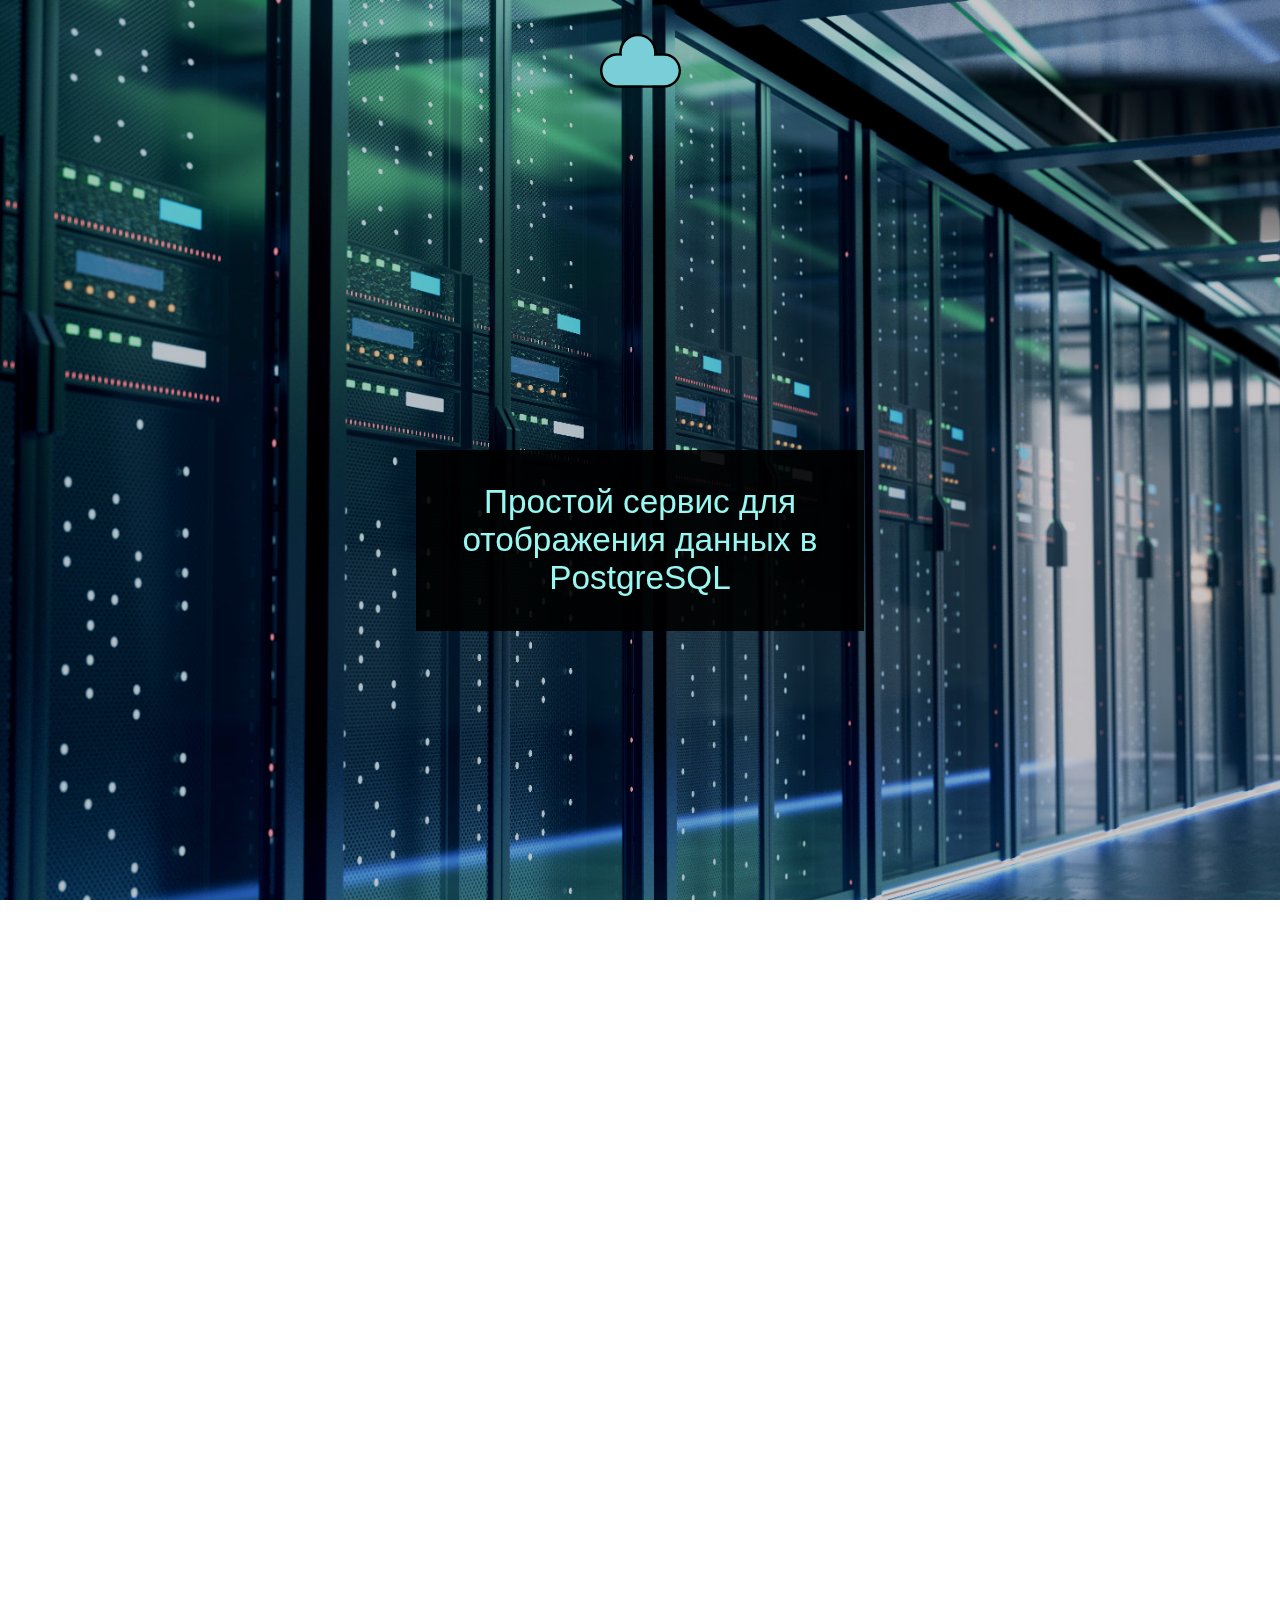
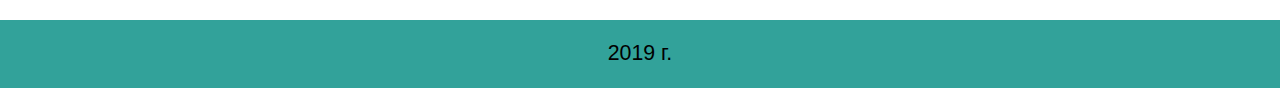
<file: index.html>
<!DOCTYPE html>
<html lang="ru">

<head>
  <meta charset="utf-8">
  <title>Главная страница</title>
  <link rel="stylesheet" type="text/css" href="css/style.css">
  <script src="js/script.js"></script>
</head>

<body>
  <header>
    <a id="icon-link">
      <img src="images/icon.svg" id="icon-id" alt="icon" onclick="showMenu()"></img>
    </a>
  </header>

  <main>
    <div class="container">
      <div class="textBox">
        <p>Простой сервис для отображения данных в PostgreSQL</p>
      </div>
    </div>
    <div class="iframe-container">
      <iframe width="560" height="315" src="https://www.youtube.com/embed/cv4uvzWfMVg" frameborder="0" allow="accelerometer; autoplay; encrypted-media; gyroscope; picture-in-picture" allowfullscreen></iframe>
    </div>
  </main>


  <footer>
    <p>2019 г.</p>
  </footer>
</body>

</html>
</file>
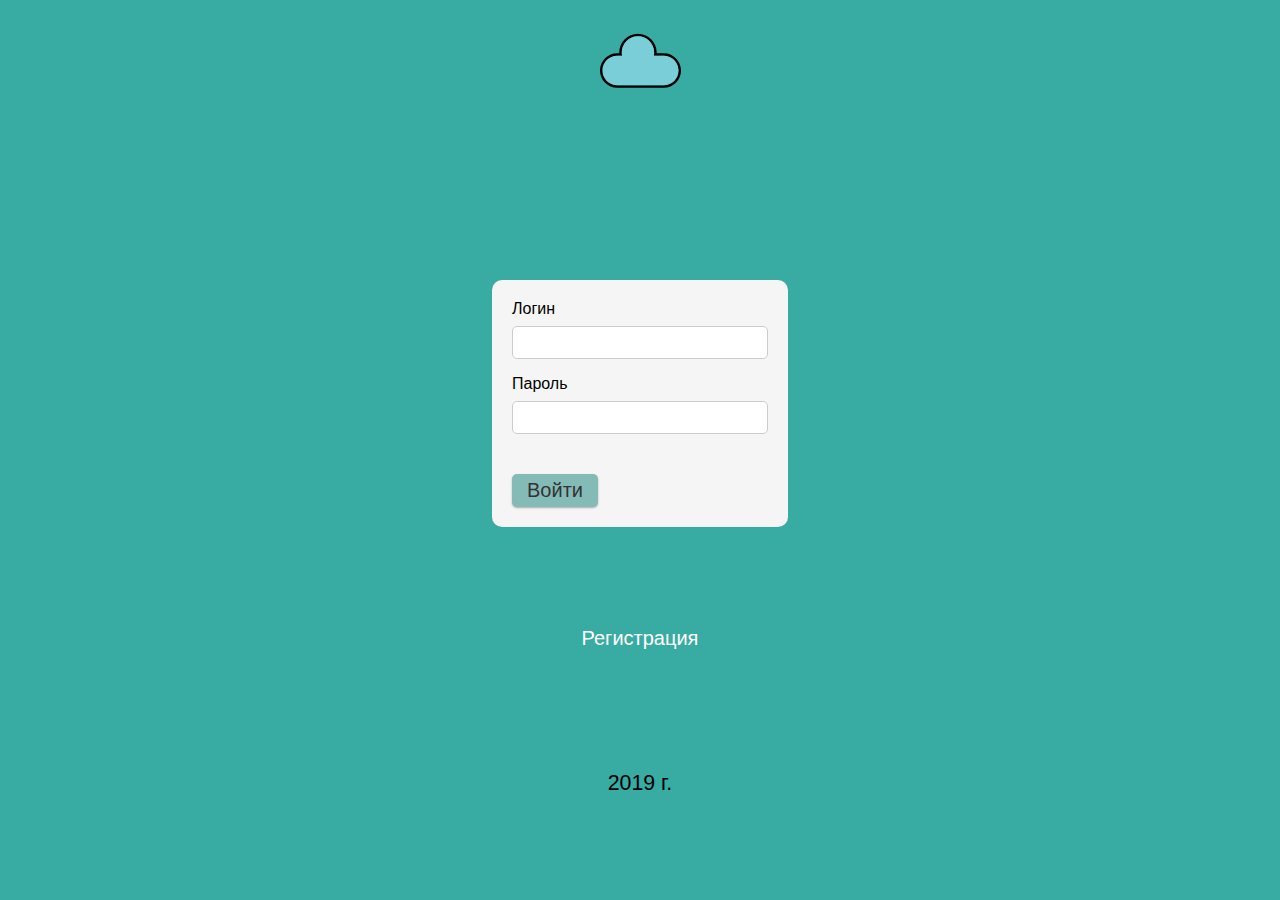
<file: login.html>
<!DOCTYPE html>
<html lang="ru">

<head>
  <meta charset="utf-8">
  <title>Войти в систему</title>
  <link rel="stylesheet" type="text/css" href="css/style_login.css">
  <script src="js/script.js"></script>
</head>

<body>
  <header>
    <a id="icon-link" href="index.html">
      <img src="images/icon.svg" id="icon-id" alt="icon"></img>
    </a>
  </header>

  <main>
    <form id="form_id" class="login" method="post" action="">
      <label for="login">Логин</label>
      <input type="text" id="login" name="login" />
      <label for="password">Пароль</label>
      <input type="password" id="password" name="password" />
      <input type="submit" value="Войти" />
    </form>

    <a class="sign-up" href="sign_up.html">Регистрация</a>
  </main>
  <footer>
    <p>2019 г.</p>
  </footer>
  <footer></footer>
</body>

</html>
</file>
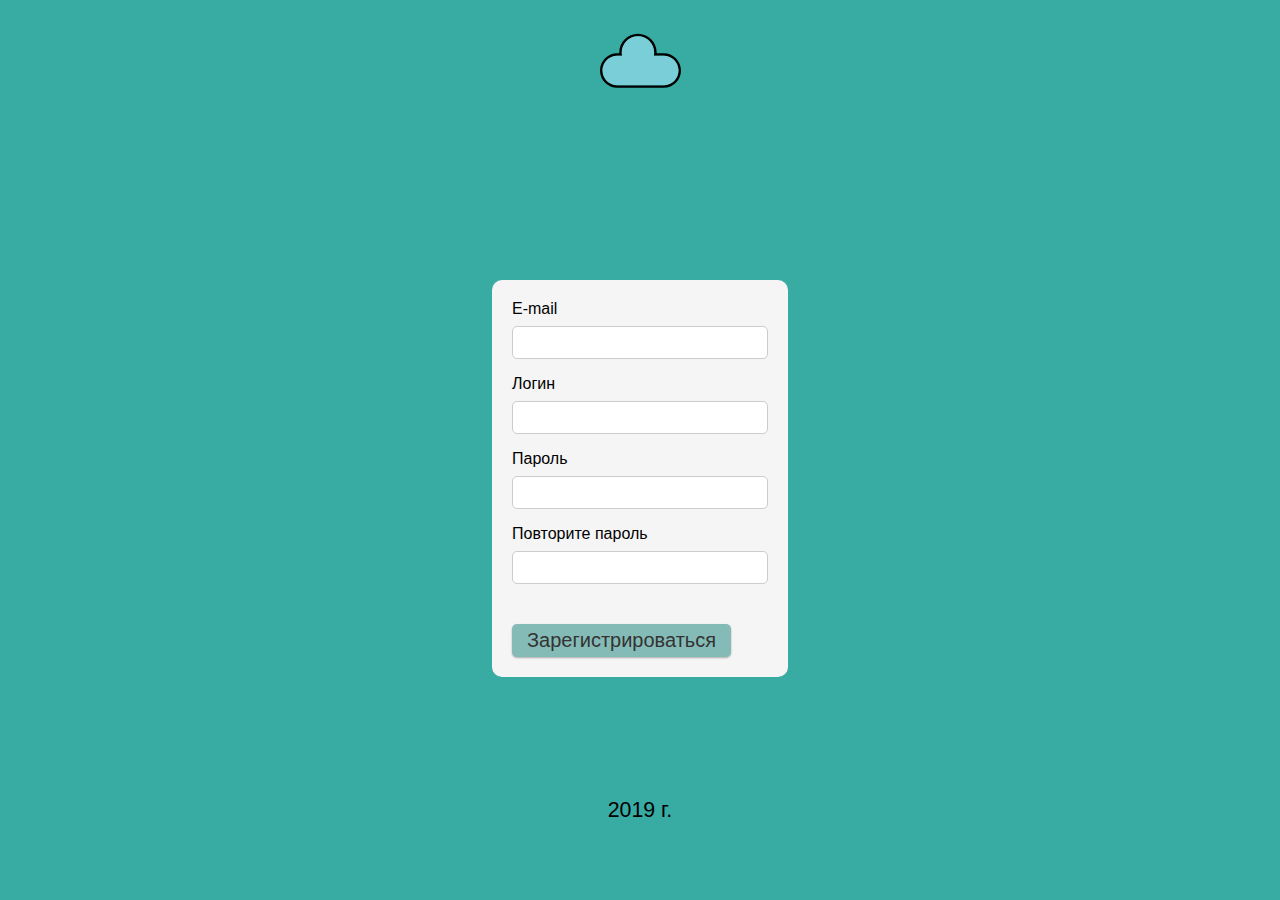
<file: sign_up.html>
<!DOCTYPE html>
<html lang="ru">

<head>
  <meta charset="utf-8">
  <title>Регистрация</title>
  <link rel="stylesheet" type="text/css" href="css/style_login.css">
  <script src="js/script.js"></script>
</head>

<body>
  <header>
    <a id="icon-link" href="index.html">
      <img src="images/icon.svg" id="icon-id" alt="icon"></img>
    </a>
  </header>

  <main>
    <form class="login" method="post" action="">
      <label for="email">E-mail</label>
      <input type="email" id="email" name="login" />

      <label for="login">Логин</label>
      <input type="text" id="login" name="login" />

      <label for="password">Пароль</label>
      <input type="password" id="password" name="password" />

      <label for="correct_password">Повторите пароль</label>
      <input type="password" id="correct_password" name="password" />

      <input type="submit" value="Зарегистрироваться" />
    </form>
  </main>

  <footer>
    <p>2019 г.</p>
  </footer>
  <footer></footer>
</body>

</html>
</file>
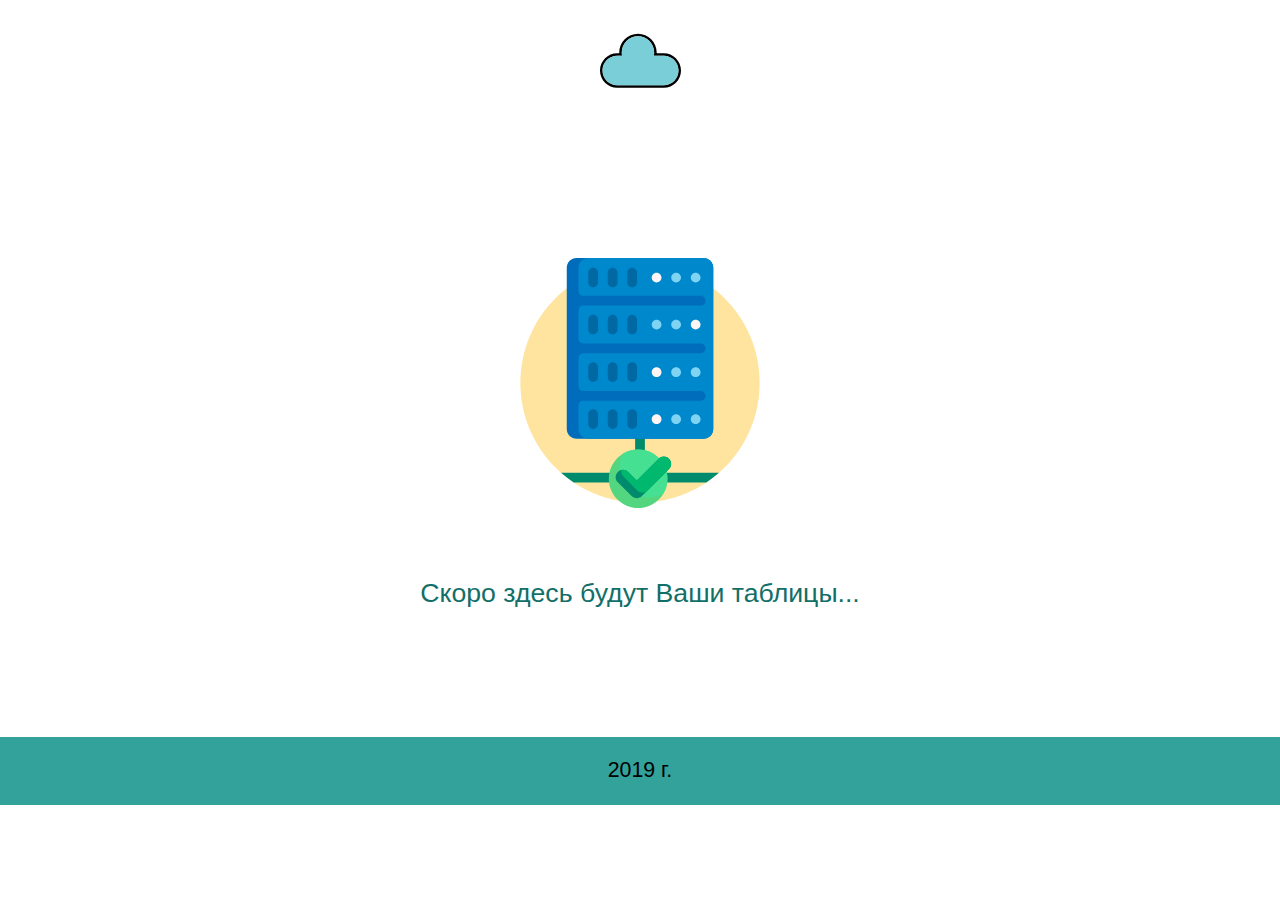
<file: tables.html>
<!DOCTYPE html>
<html lang="ru">

<head>
  <meta charset="utf-8">
  <title>Таблицы</title>
  <link rel="stylesheet" type="text/css" href="css/style_tables.css">
  <script src="js/script.js"></script>
</head>

<body>
  <header>
    <a id="icon-link">
      <img src="images/icon.svg" id="icon-id" alt="icon" onclick="showMenu()"></img>
    </a>
  </header>

  <main>
    <div class="container">
      <img src="images/server.svg" id="icon-server" alt="icon"></img>
      <p>Скоро здесь будут Ваши таблицы...</p>
    </div>

  </main>


  <footer>
    <p>2019 г.</p>
  </footer>
</body>

</html>
</file>
<file: css/style.css>
#icon-id {
  display: block;
  margin: 0 auto;
  height: 90%;
}

html, body {
  font-family: "Roboto", 'Helvetica Nue', sans-serif;
  margin: 0;
  height: 100%;
}

a {
  color: white;
  font-size: 20pt;
  text-decoration: none;
}

button {
  background-color: #85BBB7;
  border: 2px solid #85BBB7;
  border-radius: 15px;
  font-size: 16pt;
  height: 20%;
  width: 100px;
}

header {
  width: 100%;
  height: 10%;
  padding: 20px 0;
  position: fixed;
}

footer {
  background-color: #32A29A;
  display: flex;
  justify-content: center;
  font-size: 16pt;
}

.container {
  display: block;
  height: 100vh;
  background: url("../images/background-img.jpg") no-repeat;
  background-position: center;
  background-size: cover;
}

.flex-container {
  display: flex;
  justify-content: space-evenly;
}

.iframe-container {
  position: relative;
  width: 100%;
  padding-bottom: 56.25%;
  height: 0;
}

.iframe-container iframe {
  position: absolute;
  top: 0;
  left: 0;
  width: 100%;
  height: 100%;
}

.textBox {
  position: relative;
  margin: 0 auto;
  top: 50%;
  background-color: rgba(0, 0, 0, 0.9);
  text-align: center;
  width: 35%;
}

.textBox p {
  width: 100%;
  display: inline-block;
  font-size: 25pt;
  color: #99F9F2;
}
</file>
<file: css/style_login.css>
#icon-id {
  display: block;
  margin: 0 auto;
  height: 90%;
}

html, body {
  background-color: #38ABA3;
  font-family: "Roboto", 'Helvetica Nue', sans-serif;
  margin: 0;
  height: 100%;
}

header {
  padding: 20px 0;
  width: 100%;
  height: 10%;
}

a {
  color: white;
  font-size: 15pt;
  text-decoration: none;
}

form {
  position: relative;
  width: 20%;
  margin: 150px auto;
  margin-bottom: 100px;
  padding: 20px;
  background: #f5f5f5;
  border-radius: 10px;
}

label {
  display: block;
  margin-top: 1em;
  margin-bottom: 0.5em;
}

label:first-child {
  margin-top: 0;
}

input[type="email"],
input[type="text"],
input[type="password"] {
  font-size: 15pt;
  width: 100%;
  border: 1px solid #ccc;
  padding: 4px 5px;
  background: white;
  border-radius: 5px;
  box-sizing: border-box;
}

input[type="email"]:focus,
input[type="text"]:focus,
input[type="password"]:focus {
  box-shadow: 0 0 5px rgba(50, 200, 255, 0.5);
  outline: none;
}

input[type="submit"] {
  display: block;
  margin-top: 2em;
  padding: 5px 15px;
  font-size: 15pt;
  font-weight: 500;
  color: #333;
  background-color: #85BBB7;
  border: none;
  border-radius: 5px;
  box-shadow: 0 1px 2px rgba(0, 0, 0, 0.3);
}

footer {
  display: flex;
  justify-content: center;
  font-size: 16pt;
}

.sign-up {
  display: block;
  text-align: center;
  margin: 0 auto;
  margin-bottom: 100px;
}
</file>
<file: css/style_tables.css>
#icon-id {
  display: block;
  margin: 0 auto;
  height: 90%;
}

#icon-server {
  max-width: 100%;
  display: block;
  height: 250px;
  margin: 10% auto;
  margin-bottom: 70px;
}

html, body {
  font-family: "Roboto", 'Helvetica Nue', sans-serif;
  margin: 0;
  height: 100%;
}

a {
  color: #85BBB7;
  font-size: 20pt;
  text-decoration: none;
}

header {
  width: 100%;
  height: 10%;
  padding: 20px 0;
}

button {
  background-color: #85BBB7;
  border: 2px solid #85BBB7;
  border-radius: 15px;
  font-size: 16pt;
  height: 20%;
  width: 100px;
}

footer {
  background-color: #32A29A;
  display: flex;
  justify-content: center;
  font-size: 16pt;
}

.container {
  margin: 10% auto;
}

.container p {
  width: 100%;
  display: flex;
  justify-content: center;
  font-size: 20pt;
  color: #126F68;
}

.flex-container {
  display: flex;
  justify-content: space-evenly;
}
</file>
